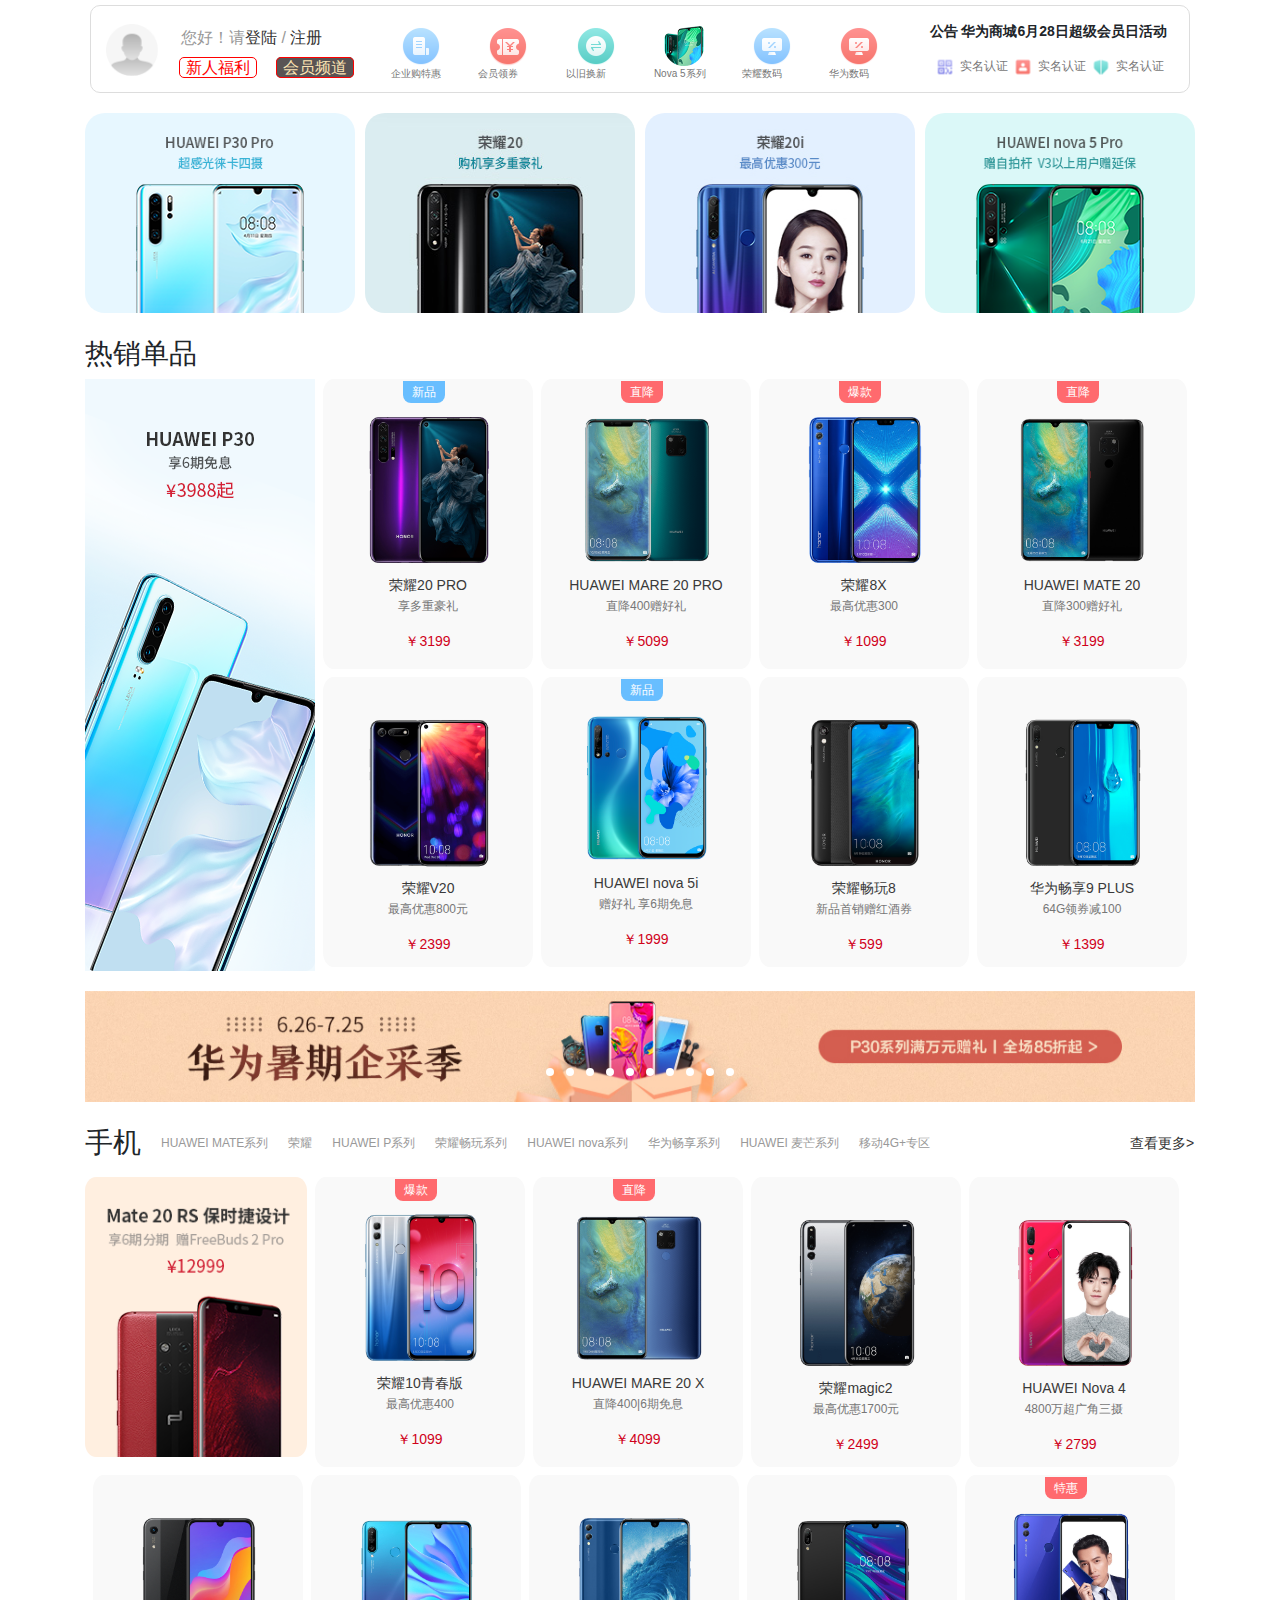
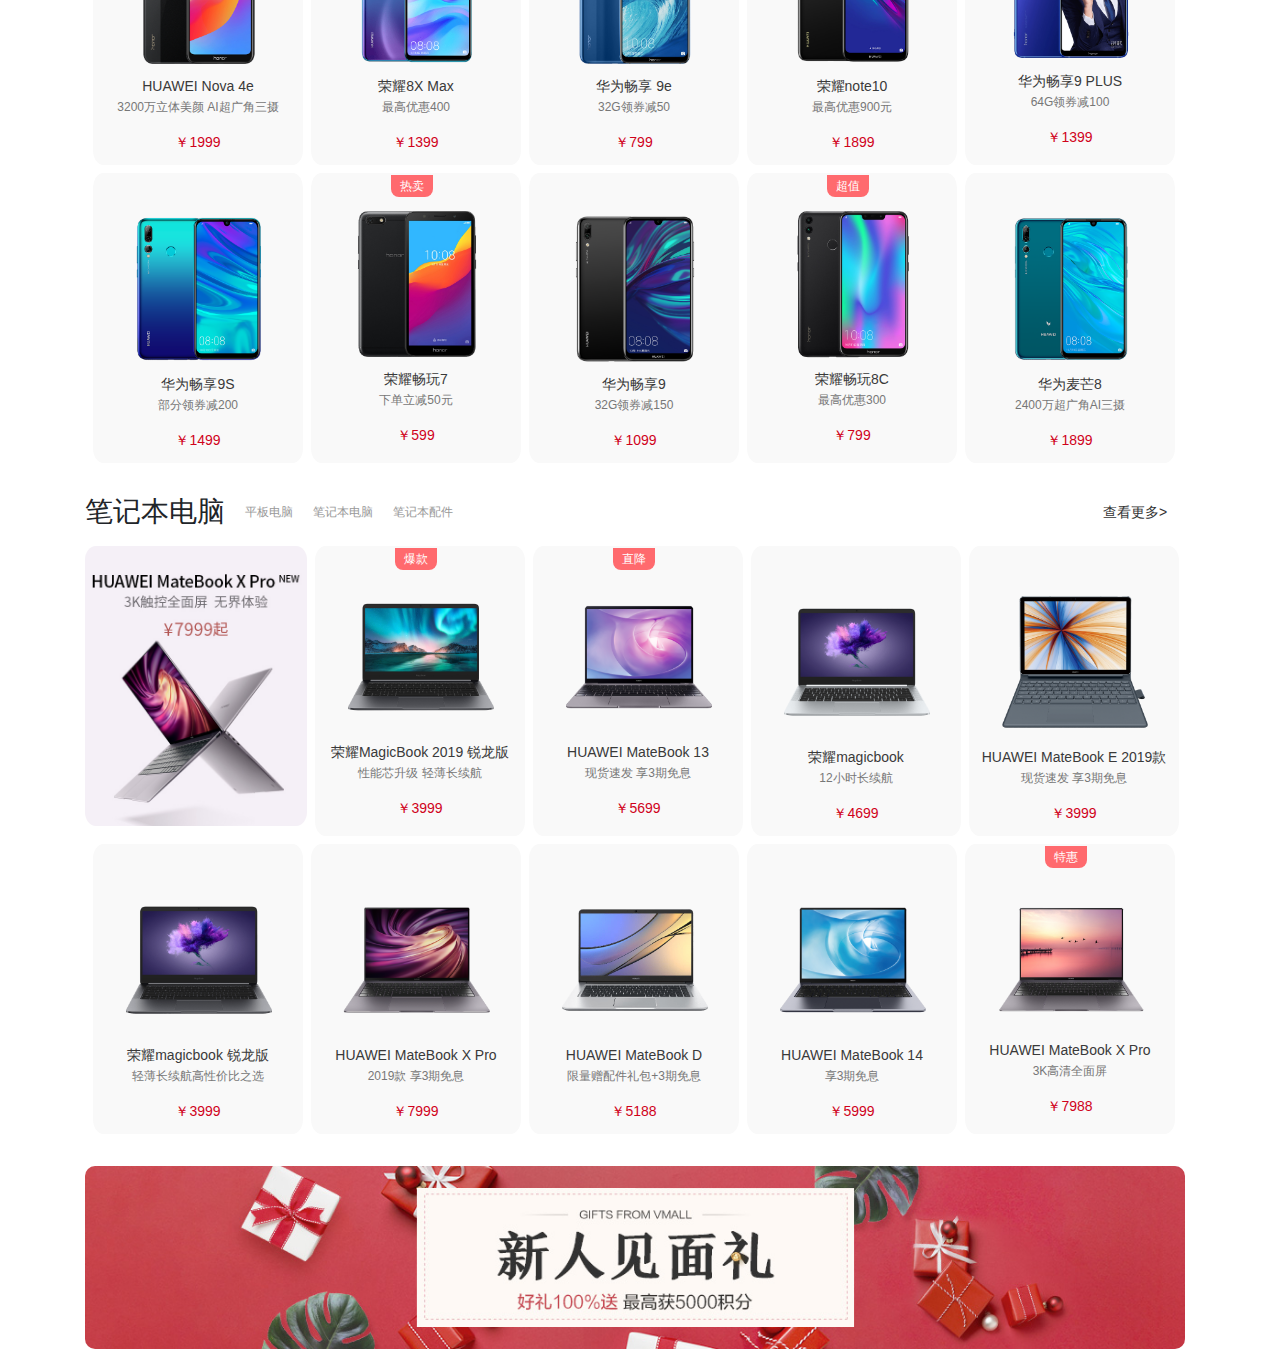
<file: pro/index.html>
<!DOCTYPE html>
<html>
<head lang="en">
    <meta charset="UTF-8">
    <meta name="viewport" content="width=device-width,initial-scale=1"/>
    <title></title>
    <!-- 引入4个文件-->
    <link rel="stylesheet" href="../CSS/bootstrap.css"/>
    <script src="../JS/jquery.min.js"></script>
    <script src="../JS/popper.min.js"></script>
    <script src="../JS/bootstrap.min.js"></script>
    <link rel="stylesheet" href="../CSS/index.css"/>
</head>
<body>
	<div class="container">   
		<div id="demo" class="carousel" data-ride="carousel">
			<div class="carousel-inner">
				<div class="carousel-item ">
					<img class="w-100" src="../img/index/banner1.jpg" alt=""/>
				</div>
				<div class="carousel-item">
					<img class="w-100" src="../img/index/banner2.jpg" alt=""/>
				</div>
				<div class="carousel-item">
					<img class="w-100" src="../img/index/banner3.jpg" alt=""/>
				</div>
				<div class="carousel-item">
					<img class="w-100" src="../img/index/banner4.jpg" alt=""/>
				</div>
				<div class="carousel-item">
					<img class="w-100" src="../img/index/banner5.jpg" alt=""/>
				</div>
				<div class="carousel-item">
					<img class="w-100" src="../img/index/banner6.jpg" alt=""/>
				</div>
				<div class="carousel-item">
					<img class="w-100" src="../img/index/banner7.jpg" alt=""/>
				</div>
			</div>
			<a data-slide="prev" href="#demo" class="carousel-control-prev">
				<span class="carousel-control-prev-icon"></span>
			</a>
			<a data-slide="next" href="#demo" class="carousel-control-next">
				<span class="carousel-control-next-icon"></span>
			</a>
			<ul class="carousel-indicators">
				<li data-target="#demo" data-slide-to="0"></li>
				<li data-target="#demo" data-slide-to="1"></li>
				<li data-target="#demo" data-slide-to="2"></li>
				<li data-target="#demo" data-slide-to="3"></li>
				<li data-target="#demo" data-slide-to="4"></li>
				<li data-target="#demo" data-slide-to="5"></li>
				<li data-target="#demo" data-slide-to="6"></li>
			</ul>
		</div>    
		<div>
			<div class="login row">
				<div class="col-3">
					<div>
						<img class="login" src="../img/index/img_not_logged_in.png" alt="">
						<div class="reg">
							您好！请<a class="c1" href="">登陆 </a>/<a class="c1" href=""> 注册</a>
						</div>
						<div class="nav1">
							<a class="new" href="">新人福利</a>
							<a class="vip" href="">会员频道</a>
						</div>
					</div>
				</div>
				<div class="col-6">
					<ul class="d-flex list-unstyled justify-content-between">
						<li>
							<div class="sprite1"></div>
							<div class="p-dec">企业购特惠</div>
						</li>
						<li>
							<div class="sprite2"></div>
							<div class="p-dec">会员领券</div>
						</li>
						<li>
							<div class="sprite3"></div>
							<div class="p-dec">以旧换新</div>
						</li>
						<li>
							<div class="sprite4"></div>
							<div class="p-dec">Nova 5系列</div>
						</li>
						<li>
							<div class="sprite5"></div>
							<div class="p-dec">荣耀数码</div>
						</li>
						<li>
							<div class="sprite6"></div>
							<div class="p-dec">华为数码</div>
						</li>
												
					</ul>
				</div>
				<div class="right-m col-3">
					<table class="right-mian">
						<tr class="right-top float-left">
							<td colspan="3" >公告 华为商城6月28日超级会员日活动</td>
						</tr>
					</table>
						<ul class="text-align right-bottom list-unstyled d-flex">
							<li>
								<a href="">
									<div class="sprite7"></div>
									<div class="right-bottom-text">实名认证</div>
									
								</a>
							</li>
							<li>
								<a href="">
									<div class="sprite8"></div>
									<div class="right-bottom-text">实名认证</div>
								</a>
							</li>
							<li>
								<a href="">
									<div class="sprite9"></div>
									<div class="right-bottom-text">实名认证</div>
								</a>
							</li>
						</ul>
				</div>
			</div>
		</div>
		<div>
			<ul class="d-flex list-unstyled">
				<li>
					<a  href=""><img class="window" src="../img/index/win1.png" alt=""></a>
				</li>
				<li>
					<a  href=""><img class="window" src="../img/index/win2.jpg" alt=""></a>
				</li>
				<li>
					<a  href=""><img class="window" src="../img/index/win3.jpg" alt=""></a>
				</li>
				<li>
					<a  href=""><img class="window" src="../img/index/win4.png" alt=""></a>
				</li>
			</ul>
		</div>
		<div class="index-main-title">
			<h3 class="mt-4">热销单品</h3>                     
		</div>
		<div class="index-main">
			<div class="datukuang">
				<a href="">
					<img src="../img/index/main1.png" alt="">
				</a>
			</div>
			<div class="xiaotukuang">
				<a href="">
					<span class="color01">新品</span>
					<img src="../img/index/main2.png" alt="">
					<p class="grid-title">荣耀20 PRO</p>
					<p class="grid-desc">享多重豪礼</p>
					<p class="grid-price">￥3199</p>
				</a>
			</div>
			<div class="xiaotukuang">
				<a href="">
					<span class="color02">直降</span>
					<img src="../img/index/main3.png" alt="">
					<p class="grid-title">HUAWEI MARE 20 PRO</p>
					<p class="grid-desc">直降400赠好礼</p>
					<p class="grid-price">￥5099</p>
				</a>
			</div>
			<div class="xiaotukuang">
				<a href="">
					<span class="color03">爆款</span>
					<img src="../img/index/main4.png" alt="">
					<p class="grid-title">荣耀8X</p>
					<p class="grid-desc">最高优惠300</p>
					<p class="grid-price">￥1099</p>
				</a>
			</div>
			<div class="xiaotukuang">
				<a href="">
					<span class="color02">直降</span>
					<img src="../img/index/main5.png" alt="">
					<p class="grid-title">HUAWEI MATE 20</p>
					<p class="grid-desc">直降300赠好礼</p>
					<p class="grid-price">￥3199</p>
				</a>
			</div>
			<div class="xiaotukuang">
				<a href="">
					<span class="color04"></span>
					<img src="../img/index/main6.png" alt="">
					<p class="grid-title">荣耀V20</p>
					<p class="grid-desc">最高优惠800元</p>
					<p class="grid-price">￥2399</p>
				</a>
			</div>
			<div class="xiaotukuang">
				<a href="">
					<span class="color01">新品</span>
					<img src="../img/index/main7.png" alt="">
					<p class="grid-title">HUAWEI nova 5i</p>
					<p class="grid-desc">赠好礼 享6期免息</p>
					<p class="grid-price">￥1999</p>
				</a>
			</div>
			<div class="xiaotukuang">
				<a href="">
					<span class="color04"></span>
					<img src="../img/index/main8.png" alt="">
					<p class="grid-title">荣耀畅玩8</p>
					<p class="grid-desc">新品首销赠红酒券</p>
					<p class="grid-price">￥599</p>
				</a>
			</div>
			<div class="xiaotukuang">
				<a href="">
					<span class="color04"></span>
					<img src="../img/index/main9.png" alt="">
					<p class="grid-title">华为畅享9 PLUS</p>
					<p class="grid-desc">64G领券减100</p>
					<p class="grid-price">￥1399</p>
				</a>
			</div>
		</div>   
		<div id="sm-demo" class="carousel" data-ride="carousel">
			<div class="carousel-inner">
				<div class="carousel-item active mt-3">
					<a href="">
						<img class="w-100" src="../img/index/sm-banner1.jpg" alt=""/>
					</a>    
				</div>
				<div class="carousel-item">
					<a href="">
						<img class="w-100" src="../img/index/sm-banner2.jpg" alt=""/>
					</a>
				</div>
				<div class="carousel-item">
					<a href="">
						<img class="w-100" src="../img/index/sm-banner3.jpg" alt=""/>
					</a>    
				</div>
				<div class="carousel-item">
					<a href="">
						<img class="w-100" src="../img/index/sm-banner4.jpg" alt=""/>
					</a>    
				</div>
				<div class="carousel-item">
					<a href="">
						<img class="w-100" src="../img/index/sm-banner5.jpg" alt=""/>
					</a>
				</div>
				<div class="carousel-item">
					<a href="">
						<img class="w-100" src="../img/index/sm-banner6.jpg" alt=""/>
					</a>
				</div>
				<div class="carousel-item">
					<a href="">
						<img class="w-100" src="../img/index/sm-banner7.jpg" alt=""/>
					</a>
				</div>
				<div class="carousel-item">
					<a href="">
						<img class="w-100" src="../img/index/sm-banner8.jpg" alt=""/>
					</a>
				</div>
				<div class="carousel-item">
					<a href="">
						<img class="w-100" src="../img/index/sm-banner9.jpg" alt=""/>
					</a>
				</div>
				<div class="carousel-item">
					<a href="">
						<img class="w-100" src="../img/index/sm-banner10.jpg" alt=""/>
					</a>
				</div>
			</div>
			<ul class="carousel-indicators">
				<li data-target="#sm-demo" data-slide-to="0"></li>
				<li data-target="#sm-demo" data-slide-to="1"></li>
				<li data-target="#sm-demo" data-slide-to="2"></li>
				<li data-target="#sm-demo" data-slide-to="3"></li>
				<li data-target="#sm-demo" data-slide-to="4"></li>
				<li data-target="#sm-demo" data-slide-to="5"></li>
				<li data-target="#sm-demo" data-slide-to="6"></li>
				<li data-target="#sm-demo" data-slide-to="7"></li>
				<li data-target="#sm-demo" data-slide-to="8"></li>
				<li data-target="#sm-demo" data-slide-to="9"></li>
			</ul>
		</div>
		<div>
			<div class="index-mid-title d-flex mt-4">
				<h3>手机</h3>   
				<div class=" list-unstyled d-flex"">
					<ul class="index-mid-nav d-flex list-unstyled">
						<li><a href="">HUAWEI MATE系列</a></li>
						<li><a href="">荣耀</a></li>
						<li><a href="">HUAWEI P系列</a></li>
						<li><a href="">荣耀畅玩系列</a></li>
						<li><a href="">HUAWEI nova系列</a></li>
						<li><a href="">华为畅享系列</a></li>
						<li><a href="">HUAWEI 麦芒系列</a></li>
						<li><a href="">移动4G+专区</a></li>
					</ul>
				</div>  
				<div class="more"><a href="">查看更多></a></div>               
			</div>
			<div class="index-mid-mian d-flex">
				<div class="index-main">
					<div class="mantukuang">
						<a href="">
							<img class="mantu" src="../img/index/index-mid1.png" alt="">
						</a>
					</div>
					<div class="xiaotukuang">
						<a href="">
							<span class="color02">爆款</span>
							<img src="../img/index/index-mid2.png" alt="">
							<p class="grid-title">荣耀10青春版</p>
							<p class="grid-desc">最高优惠400</p>
							<p class="grid-price">￥1099</p>
						</a>
					</div>
					<div class="xiaotukuang">
						<a href="">
							<span class="color02">直降</span>
							<img src="../img/index/index-mid3.png" alt="">
							<p class="grid-title">HUAWEI MARE 20 X</p>
							<p class="grid-desc">直降400|6期免息</p>
							<p class="grid-price">￥4099</p>
						</a>
					</div>
					<div class="xiaotukuang">
						<a href="">
							<span class="color04"></span>
							<img src="../img/index/index-mid4.png" alt="">
							<p class="grid-title">荣耀magic2</p>
							<p class="grid-desc">最高优惠1700元</p>
							<p class="grid-price">￥2499</p>
						</a>
					</div>
					<div class="xiaotukuang">
						<a href="">
							<span class="color04"></span>
							<img src="../img/index/index-mid5.png" alt="">
							<p class="grid-title">HUAWEI Nova 4</p>
							<p class="grid-desc">4800万超广角三摄</p>
							<p class="grid-price">￥2799</p>
						</a>
					</div>
					<div class="xiaotukuang">
						<a href="">
							<span class="color04"></span>
							<img src="../img/index/index-mid6.png" alt="">
							<p class="grid-title">HUAWEI Nova 4e</p>
							<p class="grid-desc">3200万立体美颜 AI超广角三摄</p>
							<p class="grid-price">￥1999</p>
						</a>
					</div>
					<div class="xiaotukuang">
						<a href="">
							<span class="color04"></span>
							<img src="../img/index/index-mid7.png" alt="">
							<p class="grid-title">荣耀8X Max</p>
							<p class="grid-desc">最高优惠400</p>
							<p class="grid-price">￥1399</p>
						</a>
					</div>
					<div class="xiaotukuang">
						<a href="">
							<span class="color04"></span>
							<img src="../img/index/index-mid8.png" alt="">
							<p class="grid-title">华为畅享 9e</p>
							<p class="grid-desc">32G领券减50</p>
							<p class="grid-price">￥799</p>
						</a>
					</div>
					<div class="xiaotukuang">
						<a href="">
							<span class="color04"></span>
							<img src="../img/index/index-mid9.png" alt="">
							<p class="grid-title">荣耀note10</p>
							<p class="grid-desc">最高优惠900元</p>
							<p class="grid-price">￥1899</p>
						</a>
					</div>
					<div class="xiaotukuang">
						<a href="">
							<span class="color02">特惠</span>
							<img src="../img/index/index-mid10.png" alt="">
							<p class="grid-title">华为畅享9 PLUS</p>
							<p class="grid-desc">64G领券减100</p>
							<p class="grid-price">￥1399</p>
						</a>
					</div>
					<div class="xiaotukuang">
						<a href="">
							<span class="color04"></span>
							<img src="../img/index/index-mid11.png" alt="">
							<p class="grid-title">华为畅享9S</p>
							<p class="grid-desc">部分领券减200</p>
							<p class="grid-price">￥1499</p>
						</a>
					</div>
					<div class="xiaotukuang">
						<a href="">
							<span class="color02">热卖</span>
							<img src="../img/index/index-mid12.png" alt="">
							<p class="grid-title">荣耀畅玩7</p>
							<p class="grid-desc">下单立减50元</p>
							<p class="grid-price">￥599</p>
						</a>
					</div>
					<div class="xiaotukuang">
						<a href="">
							<span class="color04"></span>
							<img src="../img/index/index-mid13.png" alt="">
							<p class="grid-title">华为畅享9</p>
							<p class="grid-desc">32G领券减150</p>
							<p class="grid-price">￥1099</p>
						</a>
					</div>
					<div class="xiaotukuang">
						<a href="">
							<span class="color02">超值</span>
							<img src="../img/index/index-mid14.png" alt="">
							<p class="grid-title">荣耀畅玩8C</p>
							<p class="grid-desc">最高优惠300</p>
							<p class="grid-price">￥799</p>
						</a>
					</div>
					<div class="xiaotukuang">
						<a href="">
							<span class="color04"></span>
							<img src="../img/index/index-mid15.png" alt="">
							<p class="grid-title">华为麦芒8</p>
							<p class="grid-desc">2400万超广角AI三摄</p>
							<p class="grid-price">￥1899</p>
						</a>
					</div>
				</div>
			</div>         
		<div class="index-mid-title d-flex mt-4">
			<h3>笔记本电脑</h3>   
			<div class="list-unstyled d-flex"">
				<ul class="index-mid-nav d-flex list-unstyled">
					<li><a href="">平板电脑</a></li>
					<li><a href="">笔记本电脑</a></li>
					<li><a href="">笔记本配件</a></li>
				</ul>
			</div>   
			<div class="pc-more"><a href="">查看更多></a></div>              
		</div>
		<div class="index-mid-mian d-flex">
			<div class="index-main">
				<div class="mantukuang">
					<a href="">
						<img class="mantu" src="../img/index/index-pc1.jpg" alt="">
					</a>
				</div>
				<div class="xiaotukuang">
					<a href="">
						<span class="color02">爆款</span>
						<img src="../img/index/index-pc2.png" alt="">
						<p class="grid-title">荣耀MagicBook 2019 锐龙版</p>
						<p class="grid-desc">性能芯升级 轻薄长续航 </p>
						<p class="grid-price">￥3999</p>
					</a>
				</div>
				<div class="xiaotukuang">
					<a href="">
						<span class="color02">直降</span>
						<img src="../img/index/index-pc3.png" alt="">
						<p class="grid-title">HUAWEI MateBook 13</p>
						<p class="grid-desc">现货速发 享3期免息</p>
						<p class="grid-price">￥5699</p>
					</a>
				</div>
				<div class="xiaotukuang">
					<a href="">
						<span class="color04"></span>
						<img src="../img/index/index-pc4.png" alt="">
						<p class="grid-title">荣耀magicbook</p>
						<p class="grid-desc">12小时长续航</p>
						<p class="grid-price">￥4699</p>
					</a>
				</div>
				<div class="xiaotukuang">
					<a href="">
						<span class="color04"></span>
						<img src="../img/index/index-pc5.png" alt="">
						<p class="grid-title">HUAWEI MateBook E 2019款</p>
						<p class="grid-desc">现货速发 享3期免息</p>
						<p class="grid-price">￥3999</p>
					</a>
				</div>
				<div class="xiaotukuang">
					<a href="">
						<span class="color04"></span>
						<img src="../img/index/index-pc6.png" alt="">
						<p class="grid-title">荣耀magicbook 锐龙版</p>
						<p class="grid-desc">轻薄长续航高性价比之选</p>
						<p class="grid-price">￥3999</p>
					</a>
				</div>
				<div class="xiaotukuang">
					<a href="">
						<span class="color04"></span>
						<img src="../img/index/index-pc7.png" alt="">
						<p class="grid-title">HUAWEI MateBook X Pro</p>
						<p class="grid-desc">2019款 享3期免息</p>
						<p class="grid-price">￥7999</p>
					</a>
				</div>
				<div class="xiaotukuang">
					<a href="">
						<span class="color04"></span>
						<img src="../img/index/index-pc8.png" alt="">
						<p class="grid-title">HUAWEI MateBook D</p>
						<p class="grid-desc">限量赠配件礼包+3期免息</p>
						<p class="grid-price">￥5188</p>
					</a>
				</div>
				<div class="xiaotukuang">
					<a href="">
						<span class="color04"></span>
						<img src="../img/index/index-pc9.png" alt="">
						<p class="grid-title">HUAWEI MateBook 14</p>
						<p class="grid-desc">享3期免息</p>
						<p class="grid-price">￥5999</p>
					</a>
				</div>
				<div class="xiaotukuang">
					<a href="">
						<span class="color02">特惠</span>
						<img src="../img/index/index-pc10.png" alt="">
						<p class="grid-title">HUAWEI MateBook X Pro</p>
						<p class="grid-desc">3K高清全面屏</p>
						<p class="grid-price">￥7988</p>
					</a>
				</div>
			</div>
		</div>
		<div class="mt-4">
			<a href="">
				<img class="newFirst" src="../img/index/new.jpg" alt="">
			</a>
		</div>       
		</div>
	</div>
</body>
</html>
</file>
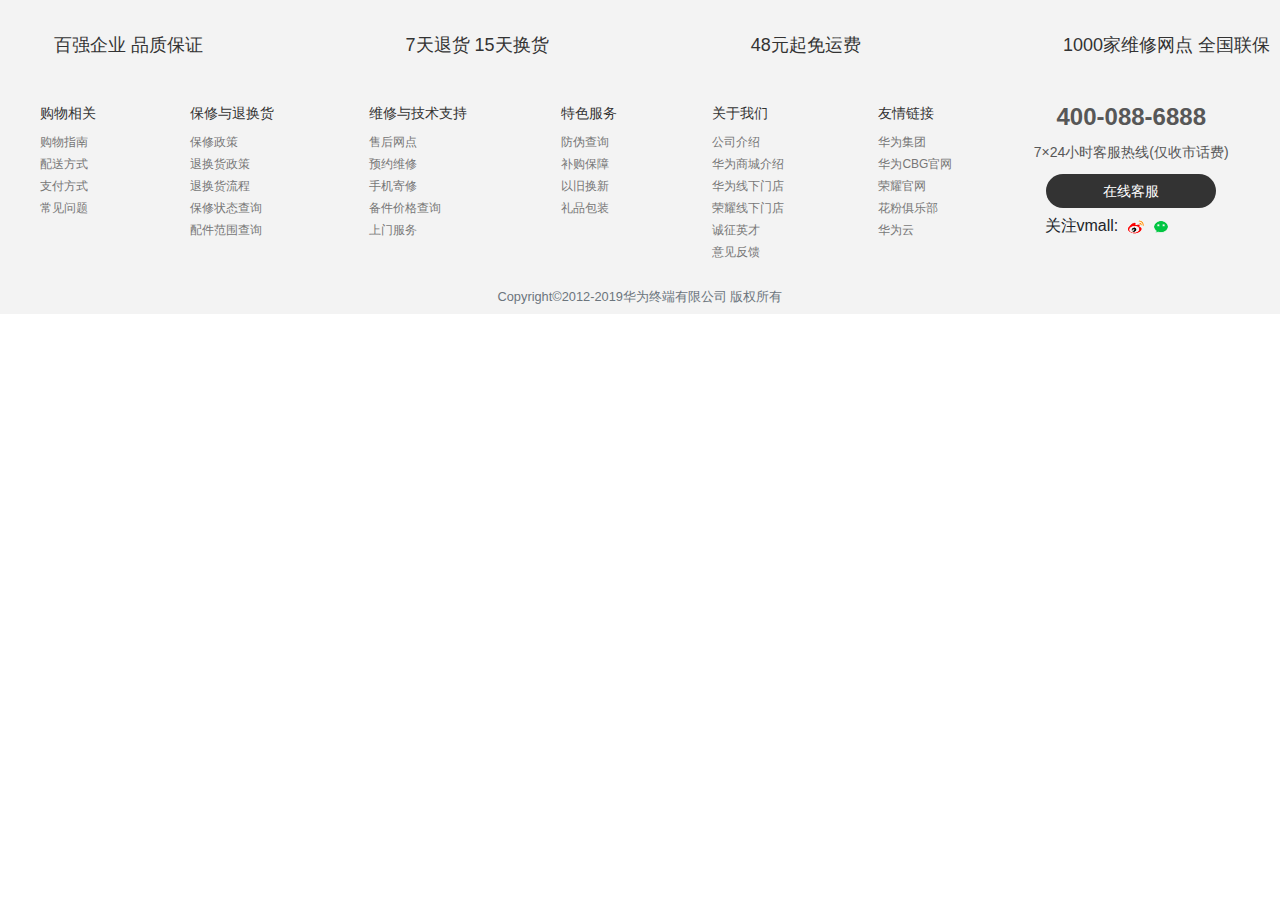
<file: pro/footer.html>
<!DOCTYPE html>
<html>

<head lang="en">
    <meta charset="UTF-8">
    <meta name="viewport" content="width=device-width,initial-scale=1" />
    <title></title>
    <!-- 引入4个文件-->
    <link rel="stylesheet" href="../CSS/bootstrap.css" />
    <script src="../JS/jquery.min.js"></script>
    <script src="../JS/popper.min.js"></script>
    <script src="../JS/bootstrap.min.js"></script>
    <link rel="stylesheet" href="../CSS/footer.css" />
</head>
<body>
    <footer>
        <ul class="slogan list-unstyled d-flex justify-content-between pt-4">
            <li>
                <div class="f-sprite1"></div>
                <div>百强企业 品质保证</div>
            </li>
            <li>
                <div class="f-sprite2"></div>
                <div>7天退货 15天换货</div>
            </li>
            <li>
                <div class="f-sprite3"></div>
                <div>48元起免运费</div>
            </li>
            <li>
                <div class="f-sprite4"></div>
                <div>1000家维修网点 全国联保</div>
            </li>
        </ul>
        <div class="f-server row">
            <div class="col-9 justify-content-between d-flex">
                <ul>
                    <li class="f-title">购物相关</li>
                    <li>购物指南</li>
                    <li>配送方式</li>
                    <li>支付方式</li>
                    <li>常见问题</li>
                </ul>
                <ul>
                    <li class="f-title">保修与退换货</li>
                    <li>保修政策</li>
                    <li>退换货政策</li>
                    <li>退换货流程</li>
                    <li>保修状态查询</li>
                    <li>配件范围查询</li>
                </ul>
                <ul>
                    <li class="f-title">维修与技术支持</li>
                    <li>售后网点</li>
                    <li>预约维修</li>
                    <li>手机寄修</li>
                    <li>备件价格查询</li>
                    <li>上门服务</li>
                </ul>
                <ul>
                    <li class="f-title">特色服务</li>
                    <li>防伪查询</li>
                    <li>补购保障</li>
                    <li>以旧换新</li>
                    <li>礼品包装</li>
                </ul>
                <ul>
                    <li class="f-title">关于我们</li>
                    <li>公司介绍</li>
                    <li>华为商城介绍</li>
                    <li>华为线下门店</li>
                    <li>荣耀线下门店</li>
                    <li>诚征英才</li>
                    <li>意见反馈</li>
                </ul>
                <ul>
                    <li>友情链接</li>
                    <li>华为集团</li>
                    <li>华为CBG官网</li>
                    <li>荣耀官网</li>
                    <li>花粉俱乐部</li>
                    <li>华为云</li>
                </ul>
            </div>
            <div class="col-3">
                <h3 class="numb">400-088-6888</h3>
                <span>7×24小时客服热线(仅收市话费)</span>
                <div class="serverOL"><a href="">在线客服</a></div>
                <div class="visit clearfix">
                    <span class="txt-visit float-left">关注vmall:</span>
                    <ul class="list-unstyled clearfix d-flex">
                        <li><a href=""><img src="../img/index/sinablog.png" alt=""></a></li>
                        <li><a href=""><img src="../img/index/wechat.png" alt=""></a></li>
                    </ul>
                </div>
            </div>
        </div>
        <nav class="navbar navbar-light justify-content-center text-muted small">
            Copyright&copy;2012-2019华为终端有限公司 版权所有
        </nav>

    </footer>
</body>

</html>
</file>
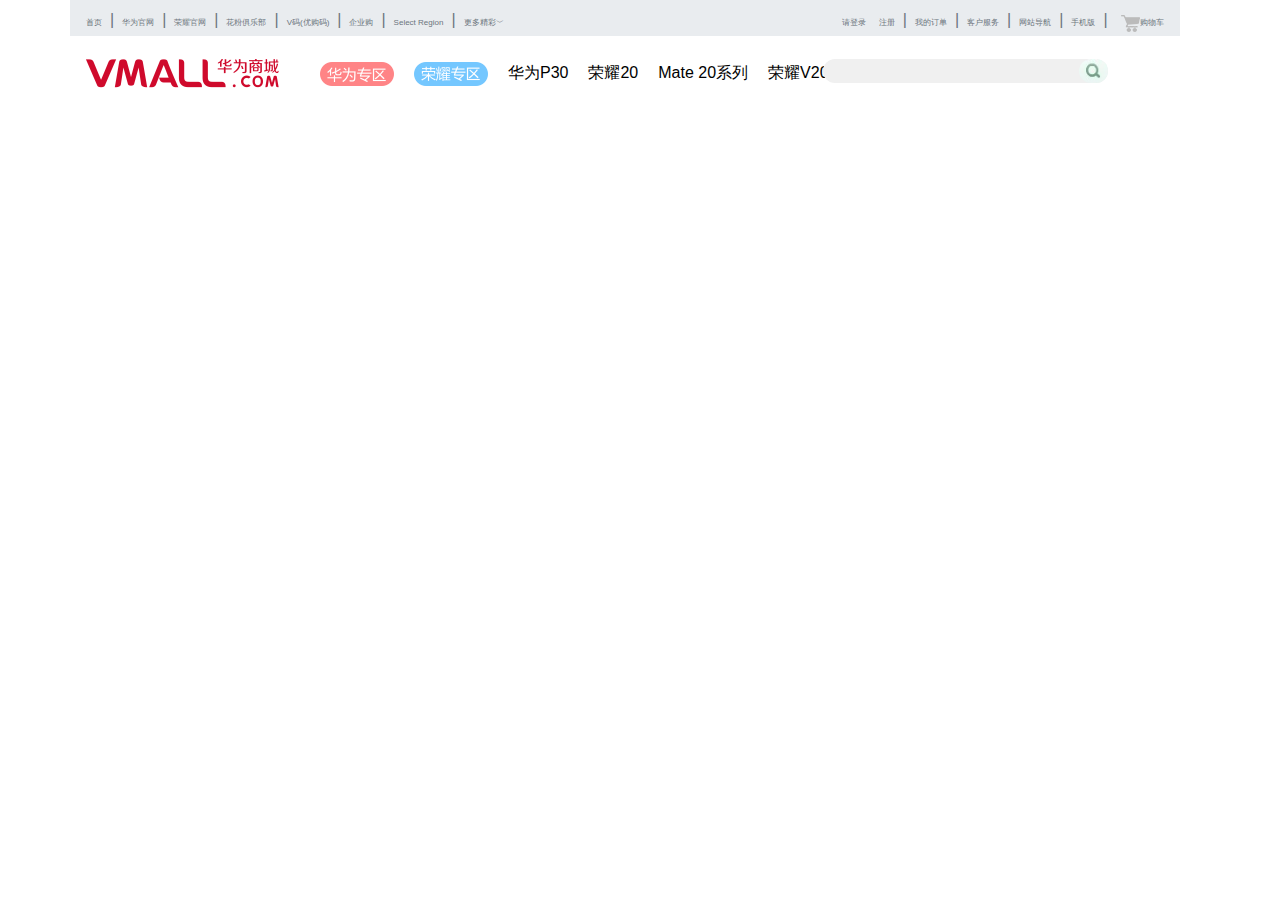
<file: pro/header.html>
<!DOCTYPE html>
<html>
<head lang="en">
    <meta charset="UTF-8">
    <meta name="viewport" content="width=device-width,initial-scale=1"/>
    <title></title>
    <!-- 引入4个文件-->
    <link rel="stylesheet" href="../CSS/bootstrap.css"/>
    <script src="../JS/jquery.min.js"></script>
    <script src="../JS/popper.min.js"></script>
    <script src="../JS/bootstrap.min.js"></script>
    <link rel="stylesheet" href="../CSS/header.css"/>
</head>
<body>
  <header>
    <div class="container">
      <div class="shortcut row">
        <ul class="breadcrumb s-sub col-7">
          <li class="breadcrumb-item"><a href="">首页</a></li>
          <li class="breadcrumb-item"><a href="">华为官网</a></li>
          <li class="breadcrumb-item"><a href="">荣耀官网</a></li>
          <li class="breadcrumb-item"><a href="">花粉俱乐部</a></li>
          <li class="breadcrumb-item"><a href="">V码(优购码)</a></li>
          <li class="breadcrumb-item"><a href="">企业购</a></li>
          <li class="breadcrumb-item"><a href="">Select Region</a></li>
          <li class="breadcrumb-item"><a href="">更多精彩﹀</a></li>
        </ul>
        <ul class="breadcrumb s-main col-5 justify-content-end">
          <li class="breadcrumb-item">
            <a href="">请登录</a>
            <a class="pl-2" href="">注册</a>
          </li>
          <li class="breadcrumb-item"><a href="">我的订单</a></li>
          <li class="breadcrumb-item"><a href="">客户服务</a></li>
          <li class="breadcrumb-item"><a href="">网站导航</a></li>
          <li class="breadcrumb-item"><a href="">手机版</a></li>
          <li class="breadcrumb-item">
            <a href="">
              <img src="../img/index/shop_car.png" alt="" /><span>购物车</span>
            </a>
          </li>
        </ul>
      </div>
      <div class="logo">
        <a href=""><img class="vmall" src="../img/index/logo.png" alt="" /></a>
      </div>
      <div class="naver">
        <ul class="list-unstyled d-flex">
          <li><a href=""><img src="../img/index/huawei.png" alt="" /></a></li>
          <li><a href=""><img src="../img/index/rongyao.png" alt="" /></a></li>
          <li><a href="">华为P30</a></li>
          <li><a href="">荣耀20</a></li>
          <li><a href="">Mate 20系列</a></li>
          <li><a href="">荣耀V20</a></li>
        </ul>
      </div>
      <div class="right">
        <input class="text" type="text" /><a href=""><img src="../img/index/search.jpg" alt="" /></a>
      </div>
  </div>    
</header>
</body>
</html>
</file>
<file: CSS/index.css>
*{margin:0;padding:0;}
.carousel-control-prev,.carousel-control-next{
    width:5%;height:18%;top:40%;
    background-color:#aaaaaa;
    border-radius:50%;
}
.carousel-indicators li{
    width:0.5rem;height:0.5rem;
    background: #ffffff;
    border-radius:50%;
    margin-right: 6px;
    margin-left: 6px;

}
.carousel-indicators li.active{
    background: #0aa1ed;
}
.carousel-control-next {
    right: 160px;
}
.carousel-control-prev {
    left: 140px;
}
.login{
    position: relative;
    margin:5px auto;
    width:1100px;height:88px;
    border:1px solid #dddddd;
    border-radius:10px;
}
.login img{
    position:absolute;
    width:52px;height:52px; 
    border:0px;
    margin-top:18px;
}
.login .reg{
    position:absolute;
    top:20px;left:90px;
    color:#999;}
.c1{color: #333;}
.new{
    width:66px;height:20px;
    padding:1px 6px;
    border:1px solid red;
    color:red;
    border-radius:5px;
}
.new:hover{
    color: red;
    text-decoration: none;
}
.vip{
    width:66px;height:20px;
    padding:1px 6px;
    border:1px solid red;
    color:#fde4b3;
    border-radius:5px;
    background: #595454;
    margin-left:15px;
}
.vip:hover{
    color: #fde4b3;
    text-decoration: none;
}
.nav1{
    position:absolute;
    top:50px;left:88px;
}
.p-dec{
    color:#777;
    margin-top:-20px;
    font-size:10px;
    padding-left:10px;
}
.img0{
    top:-10px;
    background-position:0px 0px;
    width:50px;
    height:50px;
}
.img1{
    top:-10px;
    background-position:0px 0px;
    width:50px;
    height:50px;
}
.img2{
    top:-10px;
    background-position:0px 0px;
    width:50px;
    height:50px;
}
.img3{
    top:-10px;
    background-position:0px 0px;
    width:50px;
    height:50px;
}
.img4{
    top:-10px;
    background-position:0px 0px;
    width:50px;
    height:50px;
}
.img5{
    top:-10px;
    background-position:0px 0px;
    width:50px;
    height:50px;
}
.m-right{
    font-size: 12px;
}
.right-m{
    padding:15px;
}
.right-mian{
    font-size:14px;
}
.right-top{
    font-weight:bold;
}
.right-bottom{
    margin-top:10px;
}
.right-bottom-text{
    float:left;
    color:#777;
    font-size:12px;
    margin-top:5px;
}
.window{
    width:270px;
    height:200px;
    border-radius:20px;
}
.window{
    margin-right:10px;
    margin-top:15px;
}
.sprite1{
    width:80px;height:80px;
    background:url(../img/index/hy.png);
    background-position:0px 0px;
    transform:scale(0.5);
   }
.sprite2{
    width:80px;height:80px;
    background:url(../img/index/hy.png);
    background-position:-80px 0px;
    transform:scale(0.5);
}
.sprite3{
    width:80px;height:80px;
    background:url(../img/index/hy.png);
    background-position:-160px 0px;
    transform:scale(0.5);
}
.sprite4{
    width:80px;height:80px;
    background:url(../img/index/hy.png);
    background-position:-240px 0px;
    transform:scale(0.5);
}
.sprite5{
    width:80px;height:80px;
    background:url(../img/index/hy.png);
    background-position:-320px 0px;
    transform:scale(0.5);
}
.sprite6{
    width:80px;height:80px;
    background:url(../img/index/hy.png);
    background-position:-400px 0px;
    transform:scale(0.5);
}
.sprite7{
    float: left;
    padding-top:5px;
    width:30px;height:30px;
    background:url(../img/index/hy.png);
    background-position:115px -5px;
    transform:scale(0.5);
}
.sprite8{
    float: left;
    width:30px;height:30px;
    background:url(../img/index/hy.png);
    background-position:75px -5px;
    transform:scale(0.5);
}
.sprite9{
    float: left;
    width:30px;height:30px;
    background:url(../img/index/hy.png);
    background-position:35px -5px;
    transform:scale(0.5);
}
.index-main{
    float: left;
}
.datukuang{
    float: left;
    display: inline-block;
    width:230px;height:580px;
    border-radius:50%;
}
.xiaotukuang{
    float:left;
    display: inline-block;
    width:210px;height: 290px;
    background:#f9f9f9;
    margin-bottom: 8px;
    margin-left:8px;
    border-radius:5%;
}
.xiaotukuang img{
    width: 150px;
    margin-left:31px;
    margin-top:12px;
}
.xiaotukuang a{
    text-decoration:none;
    color:#3f3f3f;
    text-align:center;
}
.grid-title{
    font-size: 14px;
    margin-top:10px;
    color:#3a3a3a;
}
.grid-desc{
    font-size:12px;
    margin-top:-15px;
    color:#777;
}
.grid-price{
    font-size:14px;
    color:#d0021b;
    font-weight: 400;
}
.color01{
    font-size:12px;
    color:#fff; 
    background:#68beff;
    display: inline-block;
    height: 22px;
    line-height: 22px;
    padding:0 9px;
    margin:0 80px;
    border-bottom-left-radius:8px;
    border-bottom-right-radius:8px;
}
.color02{
    font-size:12px;
    color:#fff; 
    background:#FF6A6E;
    display: inline-block;
    height: 22px;
    line-height: 22px;
    padding:0 9px;
    margin:0 80px;
    border-bottom-left-radius:8px;
    border-bottom-right-radius:8px;
}
.color03{
    font-size:12px;
    color:#fff; 
    background:#FF6A6E;
    display: inline-block;
    height: 22px;
    line-height: 22px;
    padding:0 9px;
    margin:0 80px;
    border-bottom-left-radius:8px;
    border-bottom-right-radius:8px;
}
.color04{
    font-size:12px;
    color:#fff; 
    display: inline-block;
    height: 22px;
    line-height: 22px;
    padding:0 9px;
    margin:0 80px;
    border-bottom-left-radius:8px;
    border-bottom-right-radius:8px;
}
.index-mid-nav a{
    font-size: 12px;
    color:#999;
    line-height: 35px;
    margin-left:20px;
}
.more a,.pc-more a{
    font-size:14px;
    color:#333;
    line-height: 35px;
}
.more{
    margin-left:200px;
}
.pc-more{
    margin-left:650px;
}
.mantukuang{
    float: left;
}
.mantu{
    display: inline-block;
    width:222px;
    border-radius: 5%;
}
.newFirst{
    display: block;
    width:1100px;
    border-radius: 10px;
}
</file>
<file: CSS/footer.css>
footer{
    background: #f3f3f3;
}
footer>ul>li>div{
    display:inline-block;
    font-size:18px;
    color:#333;
    margin-right:10px;
}
footer>ul>li>div:nth-child(2){
    height: 55px;
    vertical-align: middle;
}
.f-sprite1{
    width:40px;height:40px;
    background:url(https://res8.vmallres.com/20190520/images/echannel/icon/icon01.svg?20170620);
    background-position:-74px 0px;
}
.f-sprite2{
    width:40px;height:40px;
    background:url(https://res8.vmallres.com/20190520/images/echannel/icon/icon01.svg?20170620);
    background-position:-154px 0px;
}
.f-sprite3{
    width:40px;height:40px;
    background:url(https://res8.vmallres.com/20190520/images/echannel/icon/icon01.svg?20170620);
    background-position:-194px 0px;
}
.f-sprite4{
    width:40px;height:40px;
    background:url(https://res8.vmallres.com/20190520/images/echannel/icon/icon01.svg?20170620);
    background-position:-114px 0px;
}
footer>div>div:nth-child(1)>ul{
    list-style: none;
}
footer>div>div:nth-child(1)>ul>li:first-child{
    padding-bottom: 7px;
    font-size:14px;
    color:#333;
}
footer>div>div:nth-child(1)>ul>li~li{
    color:#777;
    font-size:12px;
    line-height: 22px;
}
.clearfix:before, .clearfix:after {
    content: " ";
    display: table;
}
.numb{
    font-size: 24px !important;
    color:#575757;
    font-weight: bold;

}
footer>div>div:nth-child(2)>span{
    color:#575757;
    line-height: 22px;
    font-size:14px;
}
footer>div>div:nth-child(2){
    text-align: center; 
}
.serverOL{
    margin:0 auto;
    display: block;
    width: 170px;
    height: 34px;
    margin-top: 10px;
    font-size: 14px;
    line-height: 34px;
    background: #333;
    border-radius: 17px;
}
.serverOL a{
    color:#fff;
}
.visit{
    margin: 6px 62px;
}
.visit ul li{
    margin-left:10px;
}
</file>
<file: CSS/header.css>
*{margin:0;padding:0;}
.shortcut a{
    font-size:8px;
    color:#6c757d;
    padding:0;margin:0;
}
a:hover{
    text-decoration:none;
    color:red;
}
.breadcrumb-item +.breadcrumb-item::before {
    content: "|";
}
.shortcut{
    width:100%;height:36px;
}
.s-sub{
    float:left;
    height:36px;
    line-height:15px;
    padding-bottom:13px;
}
.s-main{
    float:right;
    height:36px;
    line-height:15px;
}

.breadcrumb{
    border-radius: 0;
}
.header {
    width:1100px;height:74px;
    padding:18px 0 15px 0; 
    position: relative;
    line-height: 1.5;
}
.logo{
    float:left;
    line-height:74px;
}
.logo .vmall{
    height:36px;
}
.naver img{
    height:24px;
}
.naver ul{
    line-height:74px;
}
.naver ul li:nth-child(1){
    margin-left:30px;
}
.naver ul li{
    margin-right:20px;
}
.naver a{
    color:#000;
}
.right{
    position: absolute;
    top:59px;right:172px;
}
.right input{
    border-radius:50px;
    background:#f0f0f0;
    width:285px;
    border:0px;
}
.right a img{
    position:absolute;
    top:0px;right:0px;
    height:24px;
    border-radius: 50px;
}
</file>
